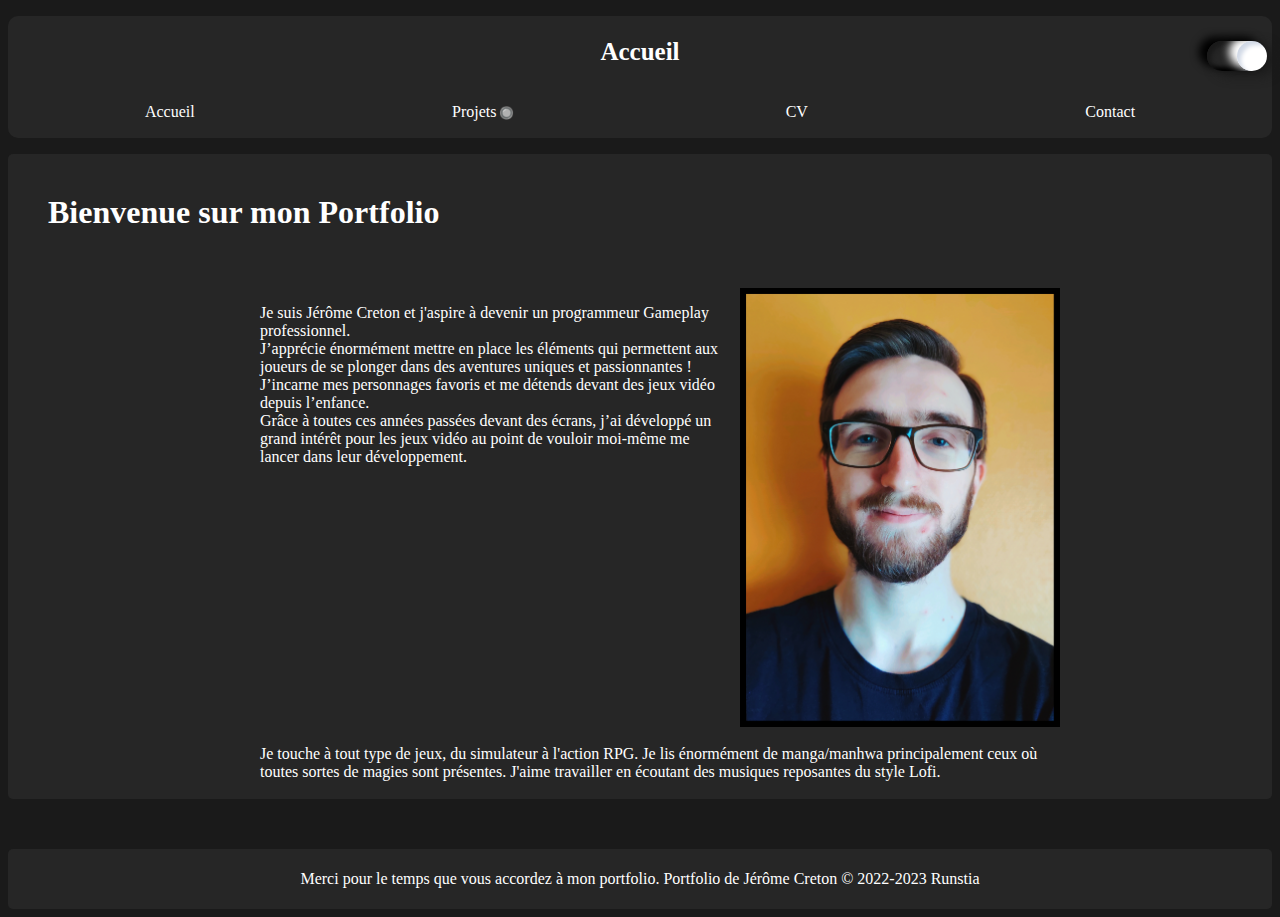
<file: Pages/Accueil.html>
<!DOCTYPE html>
<html lang="fr" class="theme-dark">
<head>
	<title>Accueil</title>
    <meta charset="utf-8">
    <link rel="stylesheet" href="../css/base.css">
</head>
<body>

<!-- Menu de Navigation -->
<nav class="Menu-Nav">
    <ul class="Menu-Nav-ul">
        <h1 class="titre"><!-- Get the actual page title -->
            <script language="javascript">
            var titre = document.title;
            document.write(titre);
            </script><div style="text-align: right;margin-top: -2%">
            
            
<label id="switch" class="label switch">
  <div class="toggle">
    <input onchange="toggleTheme()" id="slider" class="toggle-state" type="checkbox" name="switch" value="check" />
    <div class="indicator"></div>
  </div>
</label>

<script type="text/javascript">
 // function to set a given theme/color-scheme
        function setTheme(themeName) {
            localStorage.setItem('theme', themeName);
            document.documentElement.className = themeName;
        }

        // function to toggle between light and dark theme
        function toggleTheme() {
            if (localStorage.getItem('theme') === 'theme-light') {
                setTheme('theme-dark');
            } else {
                setTheme('theme-light');
            }
        }

        // Immediately invoked function to set the theme on initial load
        (function () {
            if (localStorage.getItem('theme') === 'theme-light') {
                setTheme('theme-light');
                document.getElementById('slider').checked = false;
            } else {
                setTheme('theme-dark');
              document.getElementById('slider').checked = true;
            }
        })();
</script>

</div>
</h1>

<li class="Menu-Principal"><a class="menu-a" href="../Pages/Accueil.html">Accueil</a></li>
<li class="Menu-Principal Menu-Principal-deroulant"><a class="menu-a" href="../Pages/Projets.html">Projets</a>
    <ul class="Sous-Menu">
      <li><div class="menu-c"><a class="menu-b" href= "../Pages/Projets.html#jump_Projet_1">Ashe Bone         <a href= "https://nihilseditchio.itch.io/ashebone">      <img style="width: 7%" src="../img/itch-io_logo.png"></a></a></div></li>
      <li><div class="menu-c"><a class="menu-b" href= "../Pages/Projets.html#jump_Projet_2">Bayouu             <a href= "https://runstia.itch.io/bayouu-adventure"><img style="width: 7%" src="../img/itch-io_logo.png"></a></a></div></li>
        <li><div class="menu-c"><a class="menu-b" href= "../Pages/Projets.html#jump_Projet_3">Rainy Date         <a href= "https://runstia.itch.io/rainy-date">      <img style="width: 7%" src="../img/itch-io_logo.png"></a></a></div></li>
        <li><div class="menu-c"><a class="menu-b" href= "../Pages/Projets.html#jump_Projet_4">Keep YOUR Snow !   <a href= "https://runstia.itch.io/keep-your-snow">  <img style="width: 7%" src="../img/itch-io_logo.png"></a></a></div></li>
    </ul>
</li>
<li class="Menu-Principal"><a class="menu-a" href="../Pages/CV.html">CV</a></li>
<li class="Menu-Principal"><a class="menu-a" href="../Pages/Contact.html">Contact</a></li>
</ul>
</nav>  

	<nav class="article"><ul>
		<br>
		<h1> Bienvenue sur mon Portfolio </h1>

		<br><br>

		<nav>
            <div class="PresentationContainer">
                <p class="Presentation">Je suis Jérôme Creton et j'aspire à devenir un programmeur Gameplay professionnel.
                    <br> J’apprécie énormément mettre en place les éléments qui permettent aux joueurs de se plonger dans des aventures uniques et passionnantes ! 
                    <br>J’incarne mes personnages favoris et me détends devant des jeux vidéo depuis l’enfance.
                    <br> Grâce à toutes ces années passées devant des écrans, j’ai développé un grand intérêt pour les jeux vidéo au point de vouloir moi-même me lancer dans leur développement. 
		        </p>
        <img class="pdp" src="../img/Runstia.jpg">  
		</div>
    </nav>
    <br>
		<p class="PresentationContainer"> Je touche à tout type de jeux, du simulateur à l'action RPG. Je lis énormément de manga/manhwa principalement ceux où toutes sortes de magies sont présentes. J'aime travailler en écoutant des musiques reposantes du style Lofi.</p>
		<br>
	</nav></ul>


	<article>
	    <footer>
	    	<p>Merci pour le temps que vous accordez à mon portfolio. Portfolio de Jérôme Creton © 2022-2023 Runstia</p>
	    </footer>
	</article>

</body>
</html>
</file>
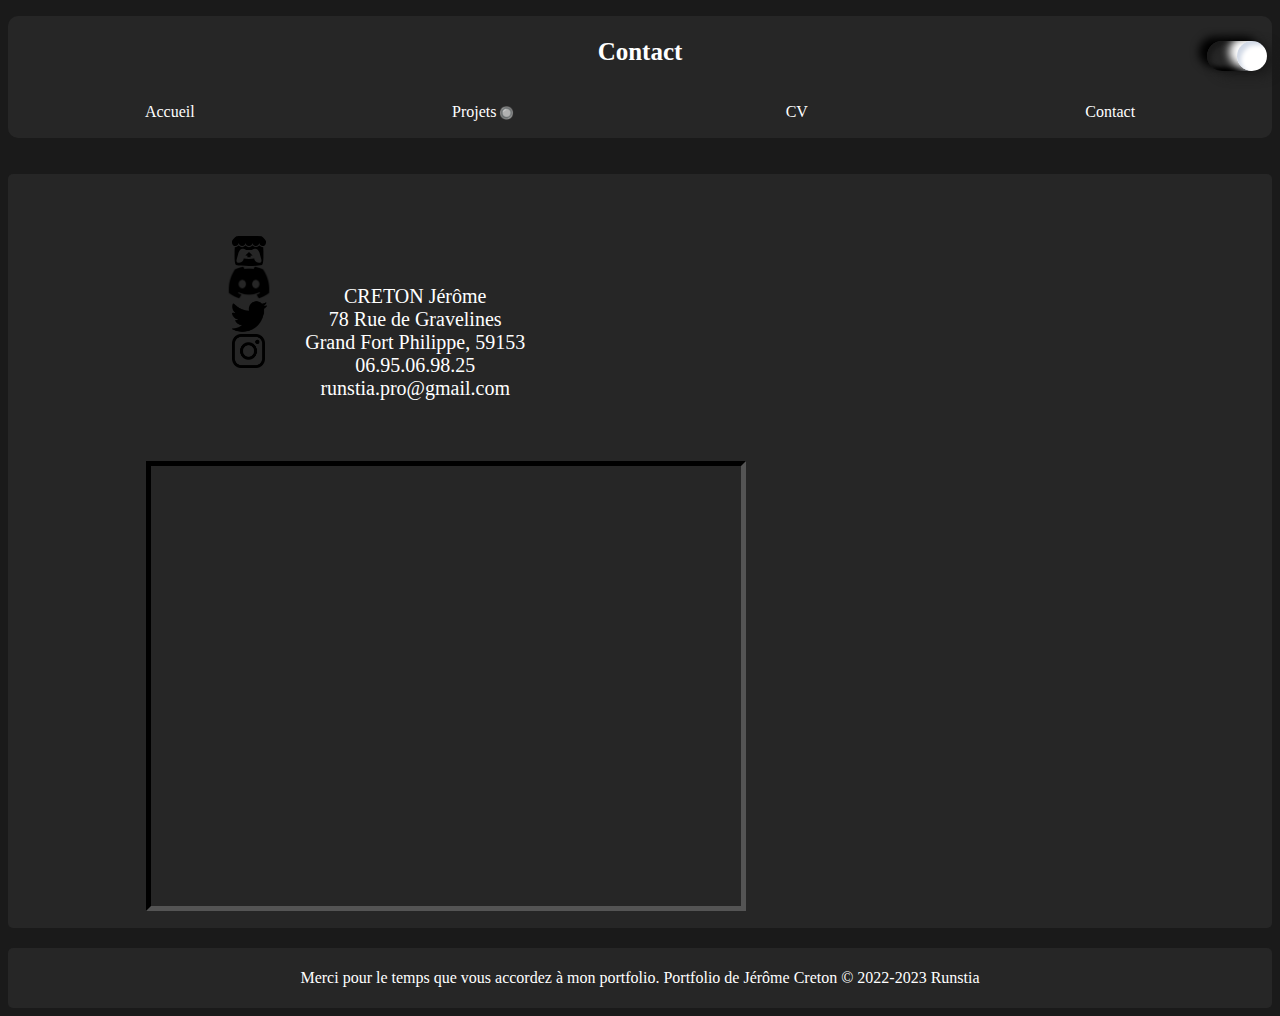
<file: Pages/Contact.html>
<!DOCTYPE html>
<html lang="fr" class="theme-dark">
<head>
	<title>Contact</title>
	<meta charset="utf-8">
    <link rel="stylesheet" href="../css/base.css">
</head>
<body>
	            
<!-- Menu de Navigation -->
<nav class="Menu-Nav">
    <ul class="Menu-Nav-ul">
        <h1 class="titre"><!-- Get the actual page title -->
            <script language="javascript">
            var titre = document.title;
            document.write(titre);
            </script><div style="text-align: right;margin-top: -2%">

            
<label id="switch" class="label switch">
  <div class="toggle">
    <input onchange="toggleTheme()" id="slider" class="toggle-state" type="checkbox" name="switch" value="check" />
    <div class="indicator"></div>
  </div>
</label>

<script type="text/javascript">
 // function to set a given theme/color-scheme
        function setTheme(themeName) {
            localStorage.setItem('theme', themeName);
            document.documentElement.className = themeName;
        }

        // function to toggle between light and dark theme
        function toggleTheme() {
            if (localStorage.getItem('theme') === 'theme-light') {
                setTheme('theme-dark');
            } else {
                setTheme('theme-light');
            }
        }

        // Immediately invoked function to set the theme on initial load
        (function () {
            if (localStorage.getItem('theme') === 'theme-light') {
                setTheme('theme-light');
                document.getElementById('slider').checked = false;
            } else {
                setTheme('theme-dark');
              document.getElementById('slider').checked = true;
            }
        })();
</script>

</div>
</h1>

<li class="Menu-Principal"><a class="menu-a" href="../Pages/Accueil.html">Accueil</a></li>
<li class="Menu-Principal Menu-Principal-deroulant"><a class="menu-a" href="../Pages/Projets.html">Projets</a>
    <ul class="Sous-Menu">
      <li><div class="menu-c"><a class="menu-b" href= "../Pages/Projets.html#jump_Projet_1">Ashe Bone         <a href= "https://nihilseditchio.itch.io/ashebone">      <img style="width: 7%" src="../img/itch-io_logo.png"></a></a></div></li>
      <li><div class="menu-c"><a class="menu-b" href= "../Pages/Projets.html#jump_Projet_2">Bayouu             <a href= "https://runstia.itch.io/bayouu-adventure"><img style="width: 7%" src="../img/itch-io_logo.png"></a></a></div></li>
        <li><div class="menu-c"><a class="menu-b" href= "../Pages/Projets.html#jump_Projet_3">Rainy Date         <a href= "https://runstia.itch.io/rainy-date">      <img style="width: 7%" src="../img/itch-io_logo.png"></a></a></div></li>
        <li><div class="menu-c"><a class="menu-b" href= "../Pages/Projets.html#jump_Projet_4">Keep YOUR Snow !   <a href= "https://runstia.itch.io/keep-your-snow">  <img style="width: 7%" src="../img/itch-io_logo.png"></a></a></div></li>
    </ul>
</li>
<li class="Menu-Principal"><a class="menu-a" href="../Pages/CV.html">CV</a></li>
<li class="Menu-Principal"><a class="menu-a" href="../Pages/Contact.html">Contact</a></li>
</ul>
</nav>  


	<nav class="article">
		<ul class="menu_contact">
			<li class=social_link>
				    <a class="social_link-a" href="https://runstia.itch.io/">							<img id="img_itchio" src="../img/itchio-textless-black.svg"></a>
				<br><a class="social_link-a" href="https://discordapp.com/users/210378761357492227/">	<img id="img_discord" src="../img/Discord_logo.png" ></a>
				<br><a class="social_link-a" href="https://twitter.com/Runstia">						<img id="img_twitter" src="../img/twitter_logo.png"></a>
				<br><a class="social_link-a" href="https://www.instagram.com/sanfia_runstia/">			<img id="img_insta" src="../img/Insta_logo.png"></a>
			</li>
			<li class="li_contact">
				CRETON Jérôme
				<br>78 Rue de Gravelines
				<br>Grand Fort Philippe, 59153
				<br>06.95.06.98.25
				<br>runstia.pro@gmail.com
			</li>
			<li style="padding: 1% 8%" class="Map">
				<iframe src="https://www.google.com/maps/embed?pb=!1m18!1m12!1m3!1d1775.4427255744854!2d2.1040988997972114!3d51.00035203916072!2m3!1f0!2f0!3f0!3m2!1i1024!2i768!4f13.1!3m3!1m2!1s0x47dc678edf05a58d%3A0xb1c1b2515bb68ccf!2s78%20Rue%20de%20Gravelines%2C%2059153%20Grand-Fort-Philippe!5e0!3m2!1sfr!2sfr!4v1642434234102!5m2!1sfr!2sfr" width="600" height="450" style="border:1;border-width: 5px; border-color: black;" allowfullscreen="" loading="lazy"></iframe>
			</li>

		</ul>
	</nav>

	<article>
	    <footer>
	    	<p>Merci pour le temps que vous accordez à mon portfolio. Portfolio de Jérôme Creton © 2022-2023 Runstia</p>
	    </footer>
	</article>

</body>
</html>
</file>
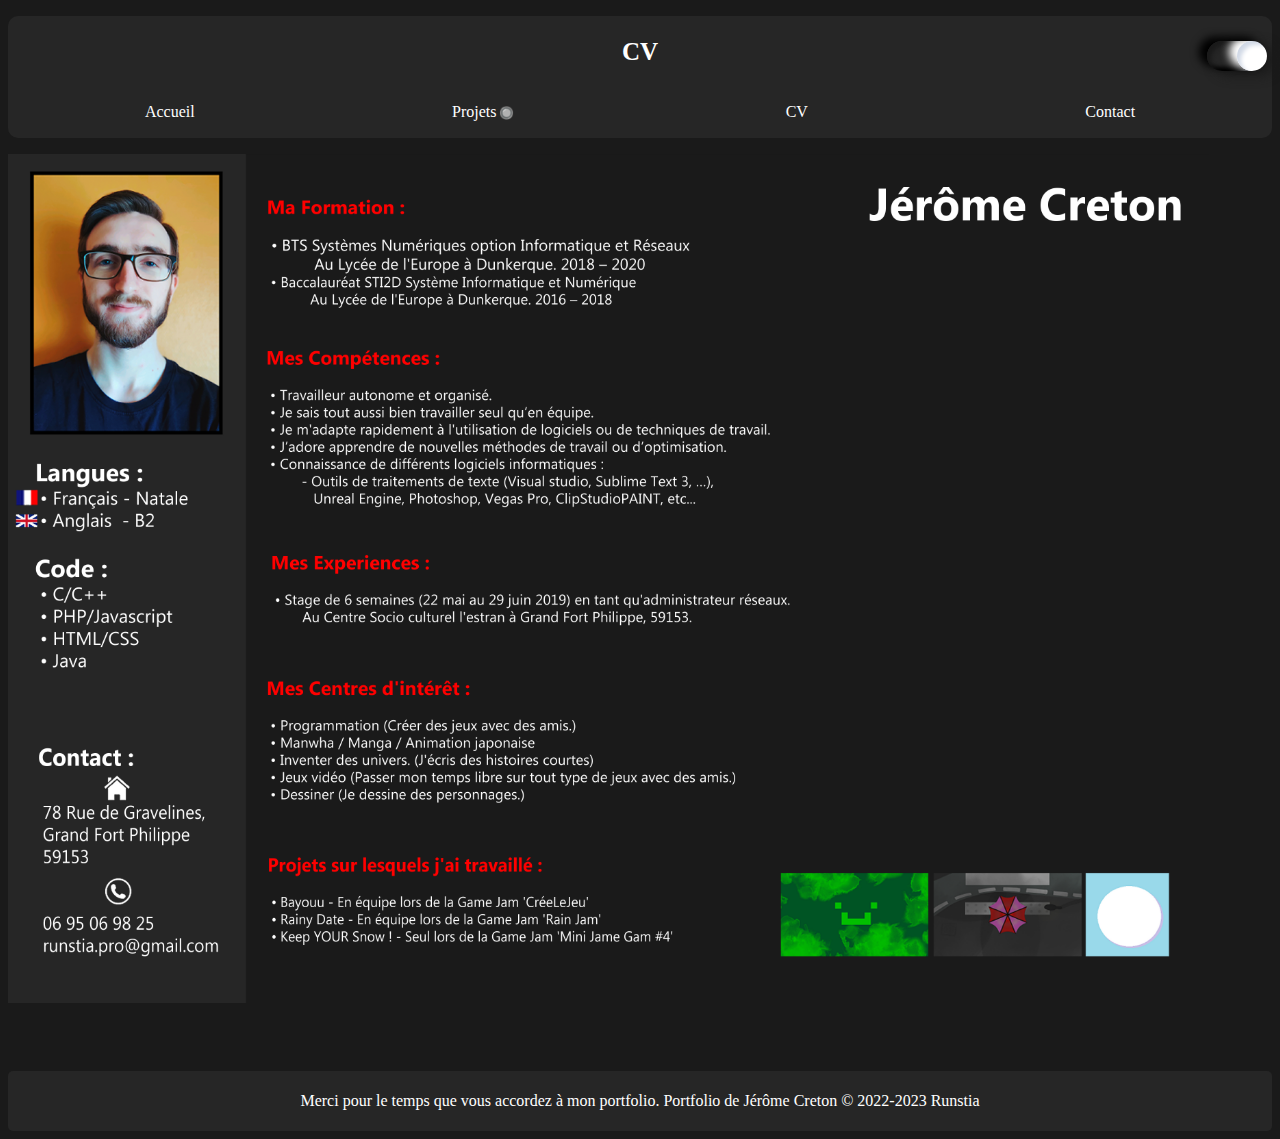
<file: Pages/CV.html>
<!DOCTYPE html>
<html>
<head>
	<title>CV</title>
	<meta charset="utf-8">
    <link rel="stylesheet" href="../css/base.css">
</head>
<body>




<!-- Menu de Navigation -->
<nav class="Menu-Nav">
    <ul class="Menu-Nav-ul">
        <h1 class="titre"><!-- Get the actual page title -->
            <script language="javascript">
            var titre = document.title;
            document.write(titre);
            </script><div style="text-align: right;margin-top: -2%">
            
            
<label id="switch" class="label switch">
  <div class="toggle">
    <input onchange="toggleTheme()" id="slider" class="toggle-state" type="checkbox" name="switch" value="check" />
    <div class="indicator"></div>
  </div>
</label>

<script type="text/javascript">
 // function to set a given theme/color-scheme
        function setTheme(themeName) {
            localStorage.setItem('theme', themeName);
            document.documentElement.className = themeName;
        }

        // function to toggle between light and dark theme
        function toggleTheme() {
            if (localStorage.getItem('theme') === 'theme-light') {
                setTheme('theme-dark');
            } else {
                setTheme('theme-light');
            }
        }

        // Immediately invoked function to set the theme on initial load
        (function () {
            if (localStorage.getItem('theme') === 'theme-light') {
                setTheme('theme-light');
                document.getElementById('slider').checked = false;
            } else {
                setTheme('theme-dark');
              document.getElementById('slider').checked = true;
            }
        })();
</script>

</div>
        </h1>

        <li class="Menu-Principal"><a class="menu-a" href="../Pages/Accueil.html">Accueil</a></li>
        <li class="Menu-Principal Menu-Principal-deroulant"><a class="menu-a" href="../Pages/Projets.html">Projets</a>
            <ul class="Sous-Menu">
                <li><div class="menu-c"><a class="menu-b" href= "../Pages/Projets.html#jump_Projet_1">Bayouu             <a href= "https://runstia.itch.io/bayouu-adventure"><img style="width: 7%" src="../img/itch-io_logo.png"></a></a></div></li>
                <li><div class="menu-c"><a class="menu-b" href= "../Pages/Projets.html#jump_Projet_2">Rainy Date         <a href= "https://runstia.itch.io/rainy-date">      <img style="width: 7%" src="../img/itch-io_logo.png"></a></a></div></li>
                <li><div class="menu-c"><a class="menu-b" href= "../Pages/Projets.html#jump_Projet_3">Keep YOUR Snow !   <a href= "https://runstia.itch.io/keep-your-snow">  <img style="width: 7%" src="../img/itch-io_logo.png"></a></a></div></li>
            </ul>
        </li>
        <li class="Menu-Principal"><a class="menu-a" href="../Pages/CV.html">CV</a></li>
        <li class="Menu-Principal"><a class="menu-a" href="../Pages/Contact.html">Contact</a></li>
    </ul>
</nav>  

	<img width= 95% class="CV" src="../img/CV Paysage Dark.png">
	<br><br>


	<article>
	    <footer>
	    	<p>Merci pour le temps que vous accordez à mon portfolio. Portfolio de Jérôme Creton © 2022-2023 Runstia</p>
	    </footer>
	</article>

</body>
</html>
</file>
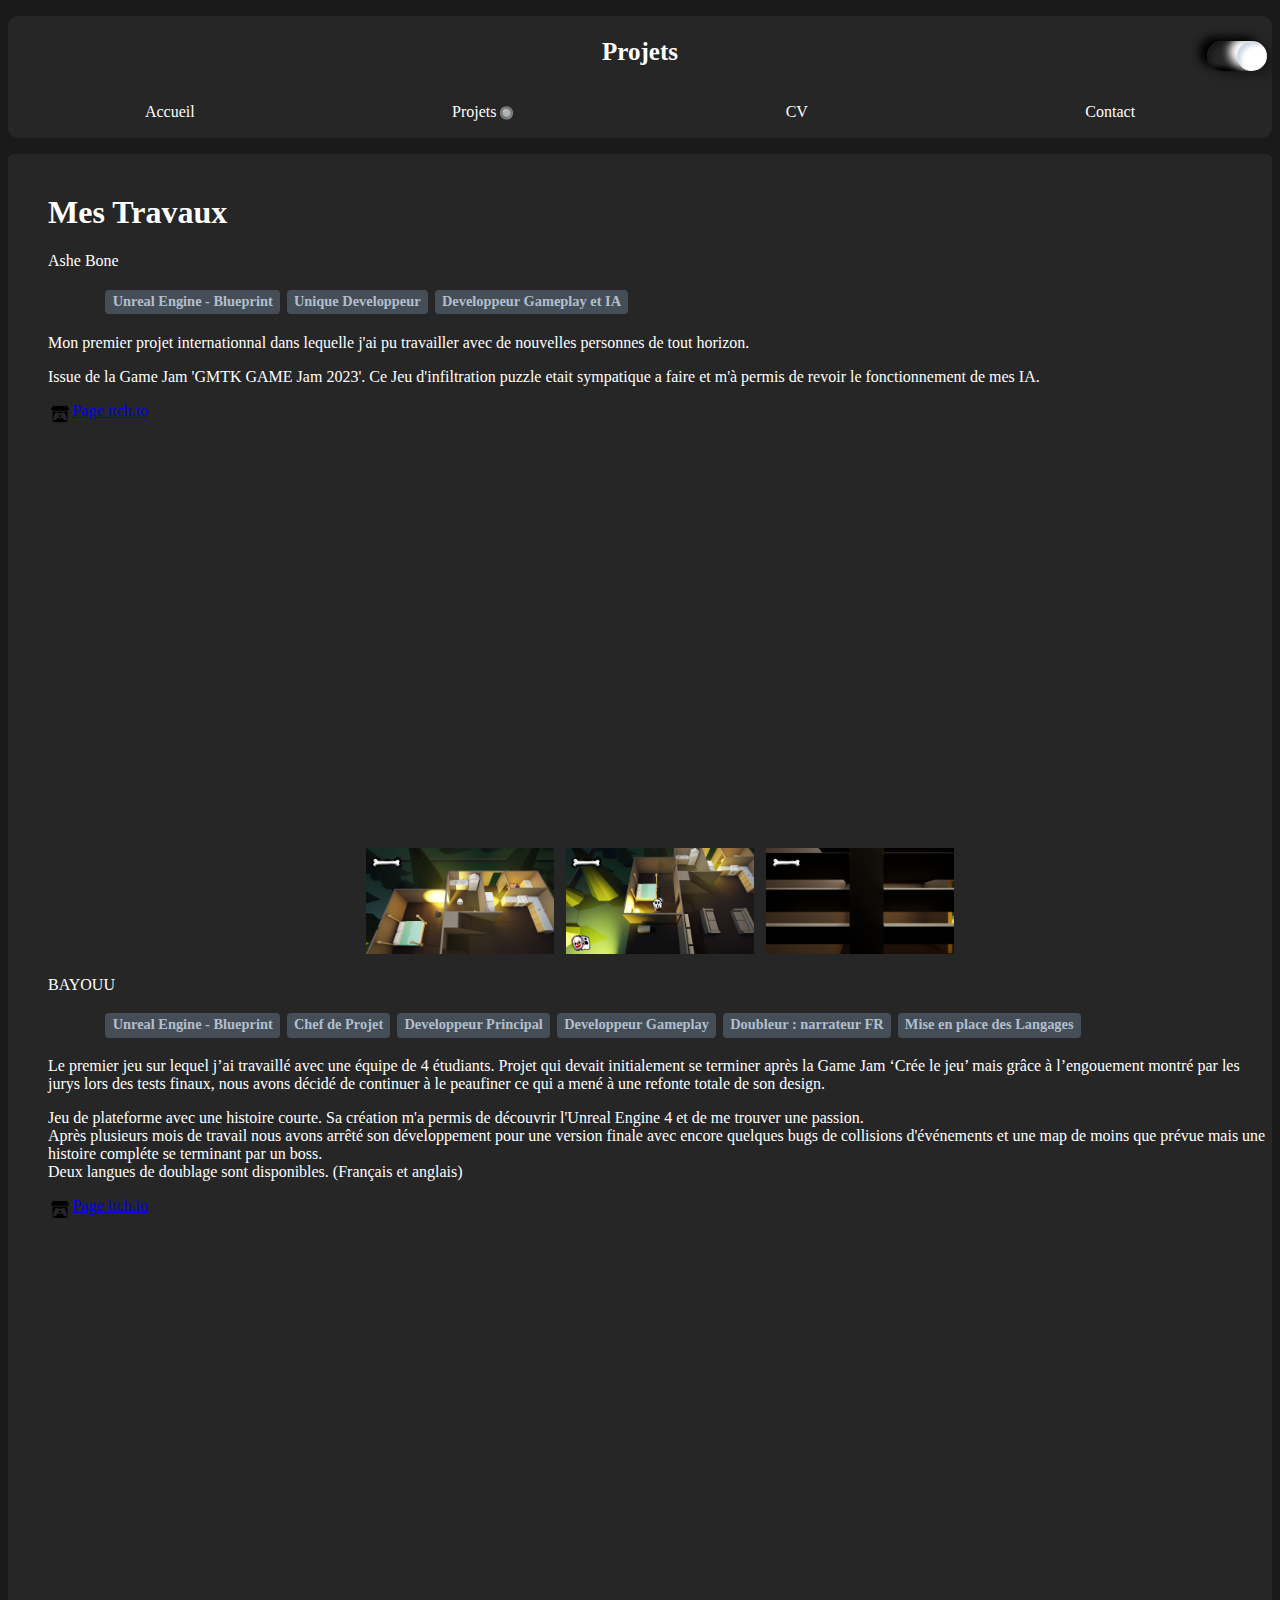
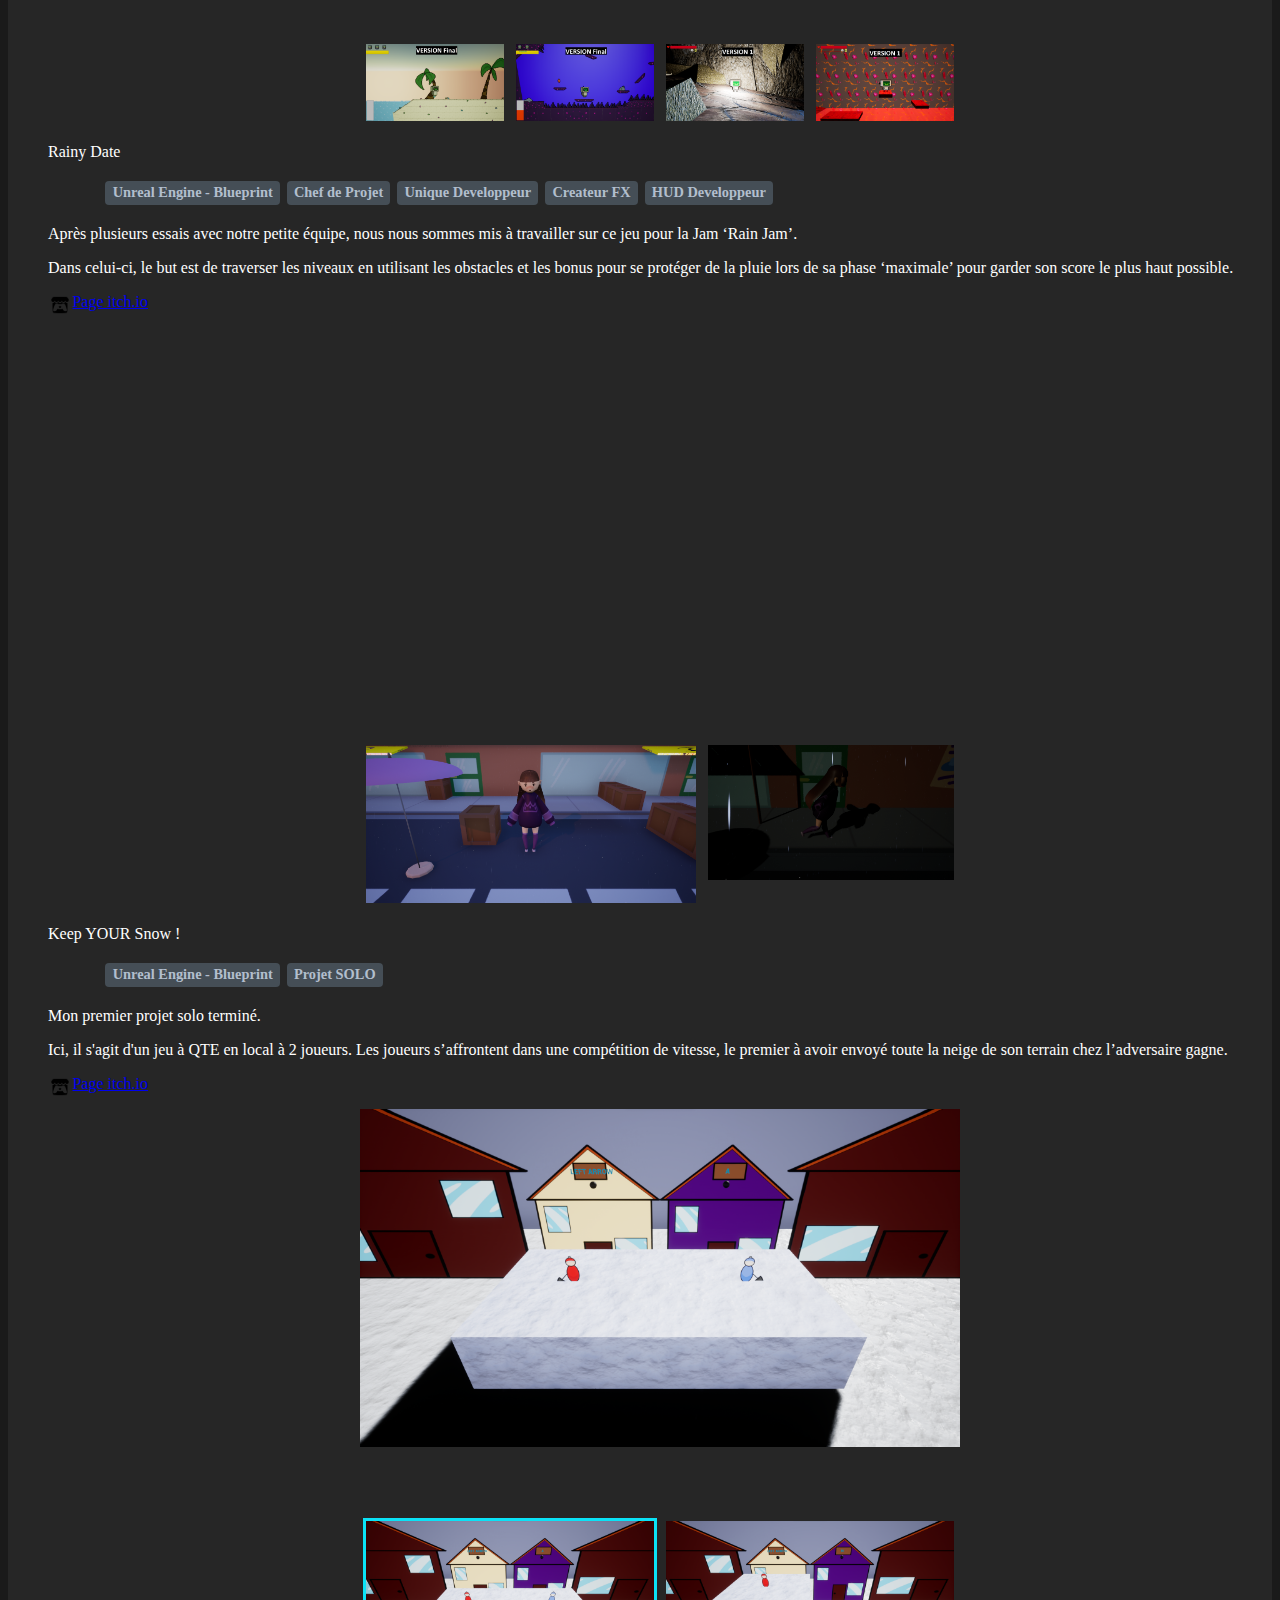
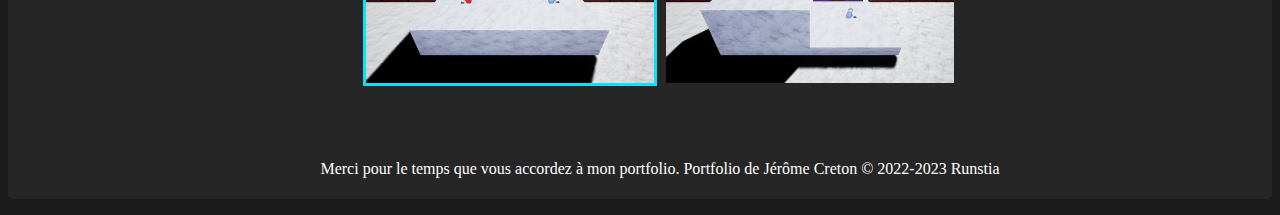
<file: Pages/Projets.html>
<!DOCTYPE html>
<html lang="fr" class="theme-dark">
<head>
	<title>Projets</title>
	<meta charset="utf-8">
    <link rel="stylesheet" href="../css/base.css">
</head>
<body>

<!-- Menu de Navigation -->
<nav class="Menu-Nav">
    <ul class="Menu-Nav-ul">
        <h1 class="titre"><!-- Get the actual page title -->
            <script language="javascript">
            var titre = document.title;
            document.write(titre);
            </script><div style="text-align: right;margin-top: -2%">

            
<label id="switch" class="label switch">
  <div class="toggle">
    <input onchange="toggleTheme()" id="slider" class="toggle-state" type="checkbox" name="switch" value="check" />
    <div class="indicator"></div>
  </div>
</label>

<script type="text/javascript">
 // function to set a given theme/color-scheme
        function setTheme(themeName) {
            localStorage.setItem('theme', themeName);
            document.documentElement.className = themeName;
        }

        // function to toggle between light and dark theme
        function toggleTheme() {
            if (localStorage.getItem('theme') === 'theme-light') {
                setTheme('theme-dark');
            } else {
                setTheme('theme-light');
            }
        }

        // Immediately invoked function to set the theme on initial load
        (function () {
            if (localStorage.getItem('theme') === 'theme-light') {
                setTheme('theme-light');
                document.getElementById('slider').checked = false;
            } else {
                setTheme('theme-dark');
              document.getElementById('slider').checked = true;
            }
        })();
</script>

</div>
</h1>

<li class="Menu-Principal"><a class="menu-a" href="../Pages/Accueil.html">Accueil</a></li>
<li class="Menu-Principal Menu-Principal-deroulant"><a class="menu-a" href="../Pages/Projets.html">Projets</a>
    <ul class="Sous-Menu">
      <li><div class="menu-c"><a class="menu-b" href= "../Pages/Projets.html#jump_Projet_1">Ashe Bone         <a href= "https://nihilseditchio.itch.io/ashebone">      <img style="width: 7%" src="../img/itch-io_logo.png"></a></a></div></li>
      <li><div class="menu-c"><a class="menu-b" href= "../Pages/Projets.html#jump_Projet_2">Bayouu             <a href= "https://runstia.itch.io/bayouu-adventure"><img style="width: 7%" src="../img/itch-io_logo.png"></a></a></div></li>
        <li><div class="menu-c"><a class="menu-b" href= "../Pages/Projets.html#jump_Projet_3">Rainy Date         <a href= "https://runstia.itch.io/rainy-date">      <img style="width: 7%" src="../img/itch-io_logo.png"></a></a></div></li>
        <li><div class="menu-c"><a class="menu-b" href= "../Pages/Projets.html#jump_Projet_4">Keep YOUR Snow !   <a href= "https://runstia.itch.io/keep-your-snow">  <img style="width: 7%" src="../img/itch-io_logo.png"></a></a></div></li>
    </ul>
</li>
<li class="Menu-Principal"><a class="menu-a" href="../Pages/CV.html">CV</a></li>
<li class="Menu-Principal"><a class="menu-a" href="../Pages/Contact.html">Contact</a></li>
</ul>
</nav>  

	<nav class="article">
		<br><ul>

		<h1 id="jump_start"> Mes Travaux </h1>

		<p class="Presentation" id="jump_Projet_1"> Ashe Bone </p>

<main role="main" style="margin-left: 3.5em;">

        <a href="#"><span class="tag tag-lg">Unreal Engine - Blueprint</span></a>
        
        <a href="#"><span class="tag tag-lg">Unique Developpeur</span></a>

        <a href="#"><span class="tag tag-lg">Developpeur Gameplay et IA </I></span></a>
</main>

			<p>
				Mon premier projet internationnal dans lequelle j'ai pu travailler avec de nouvelles personnes de tout horizon.
			</p>
			<p>
				Issue de la Game Jam 'GMTK GAME Jam 2023'. Ce Jeu d'infiltration puzzle etait sympatique a faire et m'à permis de revoir le fonctionnement de mes IA.
			</p>
			<a href= "https://nihilseditchio.itch.io/ashebone"><img style="width: 2%" src="../img/itch-io_logo.png">Page itch.io</a>

      <section class="gallery">
        <div class="gallery__item">
          <input type="radio" id="img-01" checked name="gallery" class="gallery__selector"/>
          <img class="gallery__img" src="../img/Screen/AsheBone_1.png" alt=""/>
          <label for="img-01" class="gallery__thumb"><img src="../img/Screen/AsheBone_1.png" alt=""/></label>
        </div>
        <div class="gallery__item">
          <input type="radio" id="img-02" name="gallery" class="gallery__selector"/>
          <img class="gallery__img" src="../img/Screen/AsheBone_2.png" alt=""/>
          <label for="img-02" class="gallery__thumb"><img src="../img/Screen/AsheBone_2.png" alt=""/></label>
        </div>
        <div class="gallery__item">
          <input type="radio" id="img-03" name="gallery" class="gallery__selector"/>
          <img class="gallery__img" src="../img/Screen/AsheBone_3.png" alt=""/>
          <label for="img-03" class="gallery__thumb"><img src="../img/Screen/AsheBone_3.png" alt=""/></label>
        </div>
      </section>

		<p class="Presentation" id="jump_Projet_2"> BAYOUU </p>

<main role="main" style="margin-left: 3.5em;">

        <a href="#"><span class="tag tag-lg">Unreal Engine - Blueprint</span></a>

        <a href="#"><span class="tag tag-lg">Chef de Projet</span></a>
        
        <a href="#"><span class="tag tag-lg">Developpeur Principal</span></a>

        <a href="#"><span class="tag tag-lg">Developpeur Gameplay</span></a>
    
        <a href="#"><span class="tag tag-lg">Doubleur : narrateur FR</span></a>
    
        <a href="#"><span class="tag tag-lg">Mise en place des Langages</span></a>
</main>

			<p>
				Le premier jeu sur lequel j’ai travaillé avec une équipe de 4 étudiants. Projet qui devait initialement se terminer après la Game Jam ‘Crée le jeu’ mais grâce à l’engouement montré par les jurys lors des tests finaux, nous avons décidé de continuer à le peaufiner ce qui a mené à une refonte totale de son design.
			</p>
			<p>
				Jeu de plateforme avec une histoire courte. Sa création m'a permis de découvrir l'Unreal Engine 4 et de me trouver une passion.
				<br> Après plusieurs mois de travail nous avons arrêté son développement pour une version finale avec encore quelques bugs de collisions d'événements et une map de moins que prévue mais une histoire compléte se terminant par un boss.
				<br> Deux langues de doublage sont disponibles. (Français et anglais)
			</p>
			<a href= "https://runstia.itch.io/bayouu-adventure"><img style="width: 2%" src="../img/itch-io_logo.png">Page itch.io</a>

<section class="gallery">
  <div class="gallery__item">
    <input type="radio" id="img-1" checked name="gallery" class="gallery__selector"/>
    <img class="gallery__img" src="../img/Screen/Bayouu_1.png" alt=""/>
    <label for="img-1" class="gallery__thumb"><img src="../img/Screen/Bayouu_1.png" alt=""/></label>
  </div>
  <div class="gallery__item">
    <input type="radio" id="img-2" name="gallery" class="gallery__selector"/>
    <img class="gallery__img" src="../img/Screen/Bayouu_2.png" alt=""/>
    <label for="img-2" class="gallery__thumb"><img src="../img/Screen/Bayouu_2.png" alt=""/></label>
  </div>
  <div class="gallery__item">
    <input type="radio" id="img-3" name="gallery" class="gallery__selector"/>
    <img class="gallery__img" src="../img/Screen/Bayouu_v1_1.png" alt=""/>
    <label for="img-3" class="gallery__thumb"><img src="../img/Screen/Bayouu_v1_1.png" alt=""/></label>
  </div>
  <div class="gallery__item">
    <input type="radio" id="img-4" name="gallery" class="gallery__selector"/>
    <img class="gallery__img" src="../img/Screen/Bayouu_v1_2.png" alt=""/>
    <label for="img-4" class="gallery__thumb"><img src="../img/Screen/Bayouu_v1_2.png" alt=""/></label>
  </div>
</section>

		<p class="Presentation" id="jump_Projet_3"> Rainy Date </p>

<main role="main" style="margin-left: 3.5em;">

        <a href="#"><span class="tag tag-lg">Unreal Engine - Blueprint</span></a>

        <a href="#"><span class="tag tag-lg">Chef de Projet</span></a>
        
        <a href="#"><span class="tag tag-lg">Unique Developpeur</span></a>
    
        <a href="#"><span class="tag tag-lg">Createur FX</span></a>
    
        <a href="#"><span class="tag tag-lg">HUD Developpeur</span></a>
</main>

			<p>Après plusieurs essais avec notre petite équipe, nous nous sommes mis à travailler sur ce jeu pour la Jam ‘Rain Jam’.</p>
			<p>Dans celui-ci, le but est de traverser les niveaux en utilisant les obstacles et les bonus pour se protéger de la pluie lors de sa phase ‘maximale’ pour garder son score le plus haut possible. <p>

			<a href= "https://runstia.itch.io/Rainy-Date"><img style="width: 2%" src="../img/itch-io_logo.png">Page itch.io</a>

<section class="gallery">
  <div class="gallery__item">
    <input type="radio" id="img-5" checked name="gallery" class="gallery__selector"/>
    <img class="gallery__img" src="../img/Screen/RainyDate_1.png" alt=""/>
    <label for="img-5" class="gallery__thumb"><img src="../img/Screen/RainyDate_1.png" alt=""/></label>
  </div>
  <div class="gallery__item">
    <input type="radio" id="img-6" name="gallery" class="gallery__selector"/>
    <img class="gallery__img" src="../img/Screen/RainyDate_2.png" alt=""/>
    <label for="img-6" class="gallery__thumb"><img src="../img/Screen/RainyDate_2.png" alt=""/></label>
  </div>
  </div>
</section>

		<p class="Presentation" id="jump_Projet_4"> Keep YOUR Snow ! </p>

<main role="main" style="margin-left: 3.5em;">

        <a href="#"><span class="tag tag-lg">Unreal Engine - Blueprint</span></a>

        <a href="#"><span class="tag tag-lg">Projet SOLO</span></a>
</main>

			<p>Mon premier projet solo terminé.</p>
			<p>Ici, il s'agit d'un jeu à QTE en local à 2 joueurs. Les joueurs s’affrontent dans une compétition de vitesse, le premier à avoir envoyé toute la neige de son terrain chez l’adversaire gagne.</p>

			<a href= "https://runstia.itch.io/keep-your-snow"><img style="width: 2%" src="../img/itch-io_logo.png">Page itch.io</a>

<section class="gallery">
  <div class="gallery__item">
    <input type="radio" id="img-7" checked name="gallery" class="gallery__selector"/>
    <img class="gallery__img" src="../img/Screen/KeepYourSnow_1.png" alt=""/>
    <label for="img-7" class="gallery__thumb"><img src="../img/Screen/KeepYourSnow_1.png" alt=""/></label>
  </div>
  <div class="gallery__item">
    <input type="radio" id="img-8" name="gallery" class="gallery__selector"/>
    <img class="gallery__img" src="../img/Screen/KeepYourSnow_2.png" alt=""/>
    <label for="img-8" class="gallery__thumb"><img src="../img/Screen/KeepYourSnow_2.png" alt=""/></label>
  </div>
  </div>
</section>
	

	<article>
	    <footer>
	    	<p>Merci pour le temps que vous accordez à mon portfolio. Portfolio de Jérôme Creton © 2022-2023 Runstia</p>
	    </footer>
	</article>

</body>
</html>
</file>
<file: css/base.css>
/*Reset CSS
*{
	margin: Opx;
	padding: Opx;
	font-family: Avenir, sans-serif;
	color: white;
}*/

/*Start CSS*/
.theme-dark {
	background-color: rgb(26, 26, 26);
    color: #ffffff;
        --color-secondary: rgb(38, 38, 38);
        --color-primary: rgb(26, 26, 26);
        --font-color: #ffffff;
}
.theme-light {
    background-color: rgb(225, 225, 225);
    color: #000000;
        --color-secondary: rgb(200, 200, 200);
        --color-primary: rgb(225, 225, 225);
        --font-color: #000000;;
}

.titre {
    text-align: center;
    font-size: 25px;
}

/* MENU NAVIGATION */
nav.Menu-Nav {
    z-index: 1000;
}
nav.Menu-Nav ul.Menu-Nav-ul {
    list-style-type: none;
	background-color: var(--color-secondary);   
    padding: 5px 5px;
    border-radius: 10px;
}

nav.Menu-Nav ul.Menu-Nav-ul .Menu-Principal {
    float: left;
    width: 25%;
	text-align: center;
    position: relative;
}

nav.Menu-Nav ul.Menu-Nav-ul::after {
	content: "";
	display: table;
	clear: both;
}
.menu-a{
    display: block;
    text-decoration: none;
    color: var(--font-color);
    background-color: var(--color-secondary);
    border-bottom: 2px solid transparent;
    padding: 10px;
}
.Sous-Menu .menu-b{
    color: var(--font-color);
    text-decoration: none;
    border-bottom: 2px solid transparent;
}
.Sous-Menu .menu-c{
    background-color: var(--color-secondary);
    padding: 10px;
}
}
nav.Menu-Nav .menu-c {
    display: block;
	background-color: var(--color-secondary);
}

nav.Menu-Nav .menu-b:hover {
    color: MediumOrchid;
    border-bottom: 2px solid DarkOrchid;
}

nav.Menu-Nav .menu-a:hover {
    color: MediumOrchid;
    border-bottom: 2px solid DarkOrchid;
}

/*placement des sous menu*/
.Sous-Menu {
    display: none;
    position: absolute;
    background-color: var(--color-secondary);
    border: 1px solid var(--color-primary);    
    z-index: 1000;
}

nav.Menu-Nav > ul.Menu-Nav-ul li:hover .Sous-Menu {
    display: block;
}

.Sous-Menu li {
    list-style: none;
	text-align: center;
}

.Menu-Principal-deroulant > .menu-a::after {
	content:" 🔘";
	font-size: 12px;
}
/*-menu fin-*/

.article {
    background-color: var(--color-secondary);
    border-radius: 5px;
    z-index: 0;
}
/* PAGE CONTACT*/
.menu_contact {
    list-style: none;
    font-size: 20px;
}
.li_contact{
    padding: 9% 5% 5% 0%;
}
.social_link{
    width: 20%;
    padding: 5% 1% 0% 5%;
}

nav.article ul.menu_contact {
    background-color: var(--color-secondary);
    border-radius: 5px;
    float: left;
    width: 100%;
    position: relative; 
}

nav.article ul.menu_contact .social_link {
    float: left;
    position: relative;
    margin-left: 10%;
}

nav.article ul.menu_contact .li_contact {
    float: left;
    width: 25%;
    text-align: center;
    position: relative;
    margin-left: -10%;
}

nav.article ul.menu_contact .map {
    float: left;
    text-align: left;
    position: relative;
}

    #img_insta {
        width: 19.5%;
    }

    #img_twitter {
        width: 20.5%;
    }

    #img_discord {
        margin-left: -7%;
        width: 34%;
    }

    #img_itchio {
        width: 20%;
    }

/*-Contact fin-*/
/*
.Presentation {

    display: flex;
    flex-direction: column;
    align-items: center;
    max-width: 1000px;
    margin: 0 auto;
    margin-left: 100px;

    padding: 10px;
}*/

/*
.pdp {
    position: relative;
    margin-top: -150px;
    margin-left : ;
    width: 40%;
}
*/

.PresentationContainer {
    display: flex;
    justify-content: space-between;
    align-items: left;
    max-width: 800px;
    margin: 0 auto;
}

.Presentation {
    flex: 1; 
    margin-right: 20px; 
}

.pdp {
    width: 40%;
}

footer {
    display: flex;
    justify-content: center;
    padding: 5px;
    margin-top: 50px;
    background-color: var(--color-secondary);
    border-radius: 5px;
    position: relative;
}


/*BACK ARROW*/
.arrow{
    width: 6vmin;
    height: 6vmin;
    box-sizing: border-box;
    position: absolute;
    left: 50%;
    transform: rotate(-45deg);
}
.arrow:before{
    content: '';
    width: 100%;
    height: 100%;
    border-width: .8vmin .8vmin 0 0;
    border-style: solid;
    border-color: #fafafa;
    transition: .2s ease;
    display: block;
    transform-origin: 100% 0;
}
.arrow:after {
    content: '';
    float: left;
    position: relative;
    top: -100%;
    width: 100%;
    height: 100%;
    border-width: 0 .8vmin 0 0;
    border-style: solid;
    border-color: #fafafa;
    transform-origin: 100% 0;
    transition:.2s ease;
    }
.arrow:hover::after{
    transform: rotate(45deg);
    border-color: DarkOrchid;
    height: 120%;
}
.arrow:hover:before{
    transform: rotate(360deg);
}
.arrow:hover::before {
    border-color: DarkOrchid;
    transform: scale(.8);
}
/*FIN ARROW*/


/*THEME SWITCH*/

.label {
  display: inline-flex;
  align-items: center;
  cursor: pointer;
  color: #394a56;
}

.toggle {
  isolation: isolate;
  position: relative;
  height: 30px;
  width: 60px;
  border-radius: 15px;
  overflow: hidden;
  box-shadow:
    -8px -4px 8px 0px #000000,
    8px 4px 12px 0px rgb(26, 26, 26),
    4px 4px 4px 0px rgb(26, 26, 26) inset,
    -4px -4px 4px 0px #000000 inset;
}

.toggle-state {
  display: none;
}

.indicator {
  height: 100%;
  width: 200%;
  background: black ;
  border-radius: 15px;
  transform: translate3d(-75%, 0, 0);
  transition: transform 0.4s cubic-bezier(0.85, 0.05, 0.18, 1.35);
}

.toggle-state:checked ~ .indicator {
  transform: translate3d(25%, 0, 0);

  border-radius: 15px;
  background: white ;
    box-shadow:
    -8px -4px 8px 0px #ffffff,
    8px 4px 12px 0px #d1d9e6,
    4px 4px 4px 0px #d1d9e6 inset,
    -4px -4px 4px 0px #ffffff inset;
}

/*FIN THEME SWITCH debut theme tag*/

:root {
    --red:#ff3860;--red-dark:#ff1443;--red-light:#ff5c7c;--blue:#498afb;--blue-dark:#2674fa;--blue-light:#6ca0fc;--orange:#fa8142;--orange-dark:#f96a1f;--orange-light:#fb9865;--green:#09c372;--green-dark:#07a15e;--green-light:#0be586;--purple:#9166cc;--purple-dark:#7d4bc3;--purple-light:#a481d5;--yellow:#ffdd57;--yellow-dark:#ffd633;--yellow-light:#ffe47a;--pink:#ff4088;--pink-dark:#ff1c72;--pink-light:#ff649e;--gray0:#f8f8f8;--gray1:#dbe1e8;--gray2:#b2becd;--gray3:#6c7983;--gray4:#454e56;--gray5:#2a2e35;--gray6:#12181b;--nav-width:4em;--font-body:"sofia-pro",sans-serif;--font-head:"sofia-pro",sans-serif;--font-code:"attribute-mono",monospace;--font-size:20px;--max-width-bp:768px;--orange-pink:linear-gradient(to bottom right,var(--orange-light),var(--orange-dark) 85%);--green-grad:linear-gradient(to bottom right,var(--green-light),var(--green-dark) 85%);--background:var(--gray6);--text-color:var(--gray2);--h-color:#fff;--nav-shadow:4px 0 10px -3px #010101;--card-shadow:0 4px 8px rgba(0,0,0,0.38);--toc-shadow:rgba(0,0,0,0.7) 0px 10px 20px 0px;--nav-bg:var(--gray5);--tag-bg:var(--gray4);--code-bg:#22262f;--card-bg:var(--gray5);--overlay-bg:rgba(0,0,0,0.9);--h-border:2px dashed var(--nav-bg);--nav-border:2px dashed var(--text-color);--card-radius:0.25em;transition: all .3s ease
}

.tag {
    display: inline-block;
    border-radius: 3px;
    padding: .2em .5em .3em;
    border-radius: 2px;
    background: var(--tag-bg);
    color: var(--text-color);
    font-weight: 600;
    margin: .25em .1em;
}

.tag-sm {
    font-size: .7em;
    display: inline-block;
    letter-spacing: .15ch;
    font-weight: 400
}

.tag-lg {
    font-size: 0.9em;
    border-radius: 4px
}

.tag-bg {
    background: var(--background)
}

.tag-contrast {
    background: var(--text-color);
    color: var(--background)
}

/*FIN THEME tag debut theme img_bord*/

* {
  box-sizing: border-box;
}

img {
  max-width: 100%;
  vertical-align: top;
}

.gallery {
  display: flex;
  margin: 10px auto;
  max-width: 600px;
  position: relative;
  padding-top: 66.66667%;
}

@media screen and (min-width: 600px) {
  .gallery {
    padding-top: 400px;
  }
}

.gallery__img {
  position: absolute;
  top: 0;
  left: 0;
  opacity: 0;
  transition: opacity 0.3s ease-in-out;
}

.gallery__thumb {
  padding-top: 6px;
  margin: 6px;
  display: block;
}

.gallery__selector {
  position: absolute;
  opacity: 0;
  visibility: hidden;
}

.gallery__selector:checked + .gallery__img {
  opacity: 1;
}

.gallery__selector:checked ~ .gallery__thumb > img {
  box-shadow: 0 0 0 3px #0be2f6;
}
</file>
